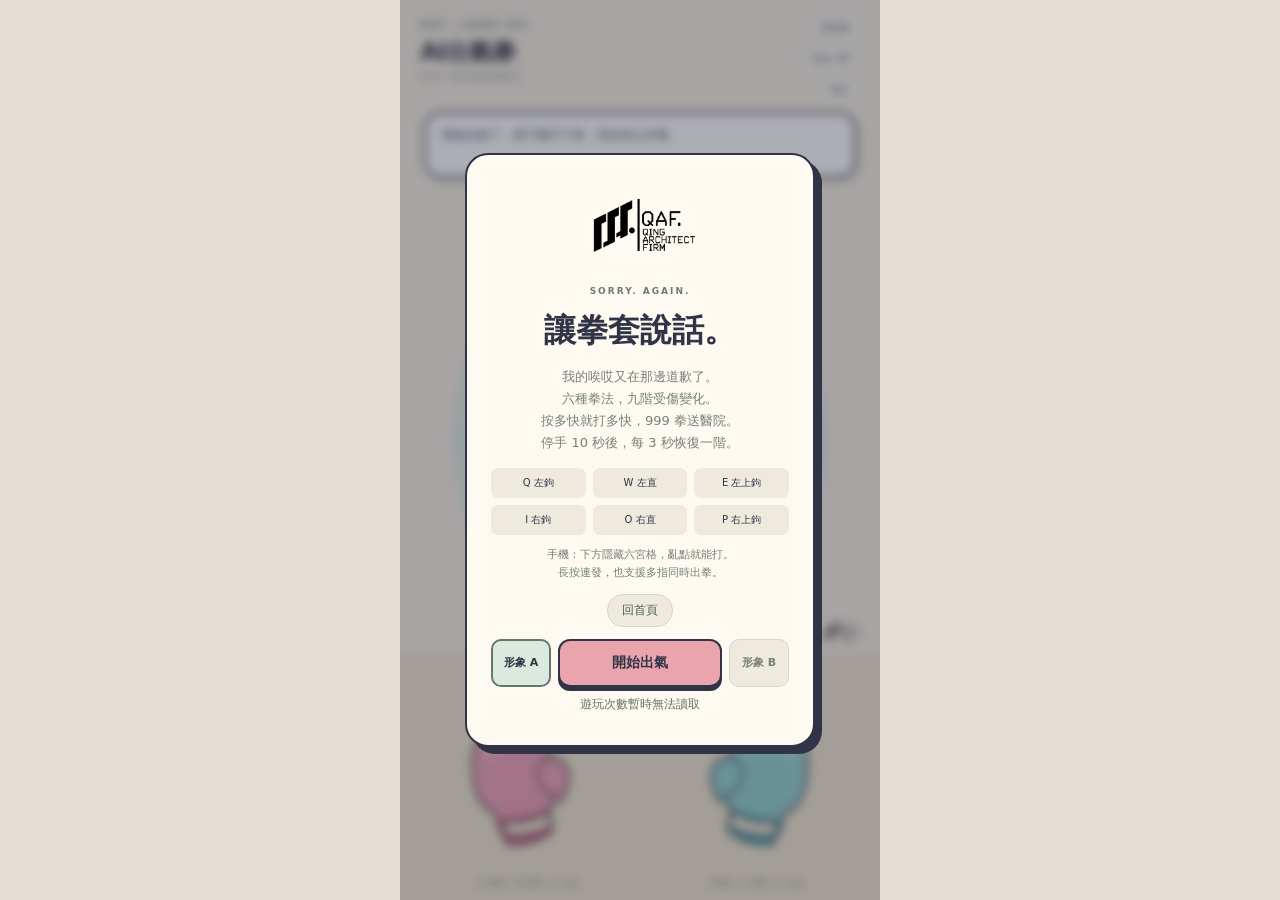
<file: aii/index.html>
<!doctype html><html lang="zh-Hant"><head><meta charset="utf-8"><meta name="viewport" content="width=device-width,initial-scale=1,maximum-scale=1,user-scalable=no,viewport-fit=cover"><meta name="theme-color" content="#f5eee2"><title>AI出氣拳｜QAF 的遊戲空間</title><meta property="og:title" content="AI出氣拳｜QAF 的遊戲空間"><meta property="og:description" content="六種拳法、搞笑表情、連打到 999 拳。AI 又在道歉？讓拳套說話！"><meta property="og:type" content="website"><meta property="og:url" content="https://qafstudio2.github.io/qaf-game/aii/"><meta property="og:image" content="https://qafstudio2.github.io/qaf-game/aii/share-face-5.png"><link rel="stylesheet" href="aii.css?v=plays-1"><link rel="stylesheet" href="../asset-loader.css?v=load-1"></head><body><main><canvas id="stage" aria-label="可愛短髮 AII 角色與拳套"></canvas><header><div><span class="tag">QAF / GAME 002</span><h1>AI出氣拳<span>999 拳送修俱樂部</span></h1></div><nav><button id="menu" aria-label="回到選單重新選形象">選形象</button><button id="sound" aria-label="切換音效">音效 ON</button><a href="../" target="_top" id="exit">退出</a></nav></header><aside id="speech" aria-live="polite"></aside><img class="game-logo" src="../qaf-logo-clear.png" alt="QAF"><div class="counter"><b id="hits">0</b><span>拳・999 拳送醫院，只有心情。</span><span id="injury"></span></div><div id="pads" aria-label="六種拳法的觸控區"><button data-punch="0" aria-label="左鉤拳 Q"></button><button data-punch="1" aria-label="左直拳 W"></button><button data-punch="2" aria-label="左上鉤拳 E"></button><button data-punch="3" aria-label="右鉤拳 I"></button><button data-punch="4" aria-label="右直拳 O"></button><button data-punch="5" aria-label="右上鉤拳 P"></button></div><div class="guide"><span>Q 鉤拳 · W 直拳 · E 上鉤</span><span>I 鉤拳 · O 直拳 · P 上鉤</span></div><section id="intro"><article><img src="../qaf-logo-clear.png" alt="QAF" width="145" height="90"><span class="tag">SORRY. AGAIN.</span><h2>讓拳套說話。</h2><p>我的唉哎又在那邊道歉了。<br>六種拳法，九階受傷變化。<br>按多快就打多快，999 拳送醫院。<br>停手 10 秒後，每 3 秒恢復一階。</p><div class="keys"><span>Q 左鉤</span><span>W 左直</span><span>E 左上鉤</span><span>I 右鉤</span><span>O 右直</span><span>P 右上鉤</span></div><p class="help">手機：下方隱藏六宮格，亂點就能打。<br>長按連發，也支援多指同時出拳。</p><a class="menu-home" href="../" target="_top">回首頁</a><div class="asset-loading" id="asset-progress" hidden><div class="asset-status"><span class="asset-label" aria-live="polite">素材載入 0%</span><button type="button" hidden>點一下開啟音樂</button></div><div class="asset-track" role="progressbar" aria-label="素材載入進度" aria-valuemin="0" aria-valuemax="100" aria-valuenow="0"><i></i></div></div><div class="avatar-start"><button id="avatar-a" class="avatar-choice selected" aria-pressed="true">形象 A</button><button id="start">開始出氣</button><button id="avatar-b" class="avatar-choice" aria-pressed="false">形象 B</button></div><p class="play-count" data-play-count="aii">遊玩次數載入中…</p></article></section><section id="rescue-end" hidden><article><span class="tag">SYSTEM UNDER REPAIR</span><h2>999 拳，送修完成。</h2><p>AII 已送到醫院。<br>今天先休息，系統明天再出錯。</p><button id="again">再打一次 ↻</button><a href="../" target="_top">回首頁</a></article></section></main><script src="../asset-loader.js?v=load-1"></script><script src="../play-count.js?v=plays-1"></script><script src="background-music.js?v=suno-3"></script><script src="aii.js?v=suno-3"></script></body></html>
</file>
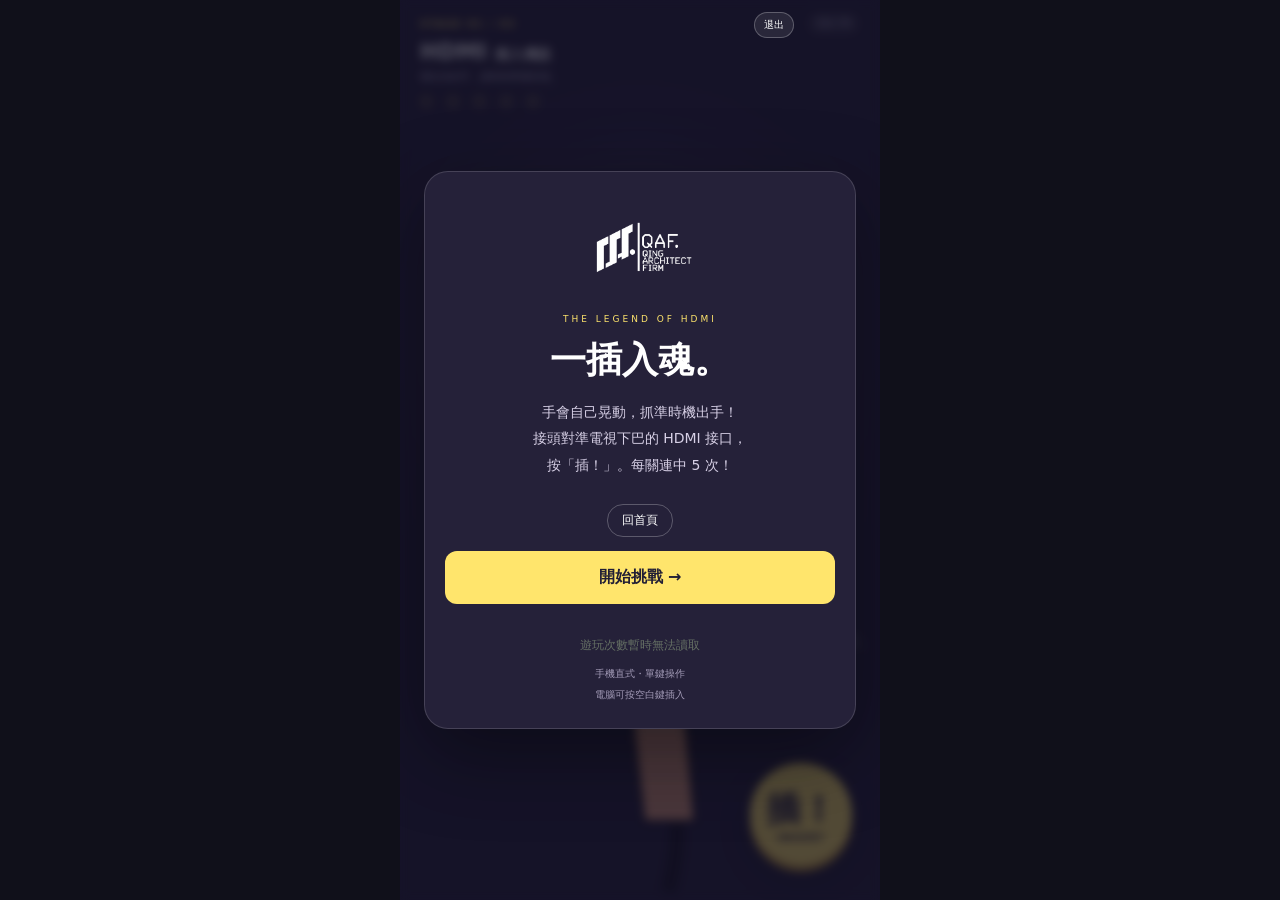
<file: hdmi/index.html>
<!doctype html>
<html lang="zh-Hant"><head><meta charset="utf-8"><meta name="viewport" content="width=device-width,initial-scale=1,maximum-scale=1,user-scalable=no,viewport-fit=cover"><meta name="theme-color" content="#19172b"><meta property="og:type" content="website"><meta property="og:title" content="HDMI 插入傳說｜QAF 的遊戲空間"><meta property="og:description" content="抓準時機，華麗插入！連中五次炸掉電視，挑戰三關獲得 HDMI 折價券。"><meta property="og:url" content="https://qafstudio2.github.io/qaf-game/hdmi/"><meta property="og:image" content="https://qafstudio2.github.io/qaf-game/share-qaf.png"><meta property="og:image:width" content="1200"><meta property="og:image:height" content="630"><title>HDMI 插入傳說</title><link rel="stylesheet" href="style.css?v=plays-1"><style>#joystick,#stick{display:none!important}</style></head>
<body><main><canvas id="game" aria-label="HDMI 插入傳說遊戲畫面"></canvas><img class="game-logo" src="../qaf-logo-clear.png" alt="QAF"><header><span id="level">STAGE 01</span><a class="home-button" href="../" target="_top" aria-label="退出遊戲回到首頁">退出</a><button id="sound" aria-label="切換音效">音效 ON</button><h1>HDMI<span>插入傳說</span></h1><p id="hint">穩住你的手，讓狗狗華麗登場。</p><div id="combo">○ ○ ○ ○ ○</div></header><div id="controls"><button id="fire">插！<small>INSERT</small></button></div><section id="overlay"><div class="card"><img class="lab-logo" width="170" height="100" style="max-width:100%;object-fit:contain" src="../qaf-logo-clear.png" alt="QAF Logo"><div class="eyebrow">THE LEGEND OF HDMI</div><h2 id="title">一插入魂。</h2><p id="description">手會自己晃動，抓準時機出手！<br>接頭對準電視下巴的 HDMI 接口，<br>按「插！」。每關連中 5 次！</p><a class="menu-home" href="../" target="_top">回首頁</a><button id="start">開始挑戰 →</button><p class="play-count" data-play-count="hdmi">遊玩次數載入中…</p><small>手機直式・單鍵操作<br>電腦可按空白鍵插入</small></div></section><div id="rotate">請將手機轉為直式 ↻</div></main><script src="../play-count.js?v=plays-1"></script><script src="game.js?v=start-audio-1"></script></body></html>
</file>
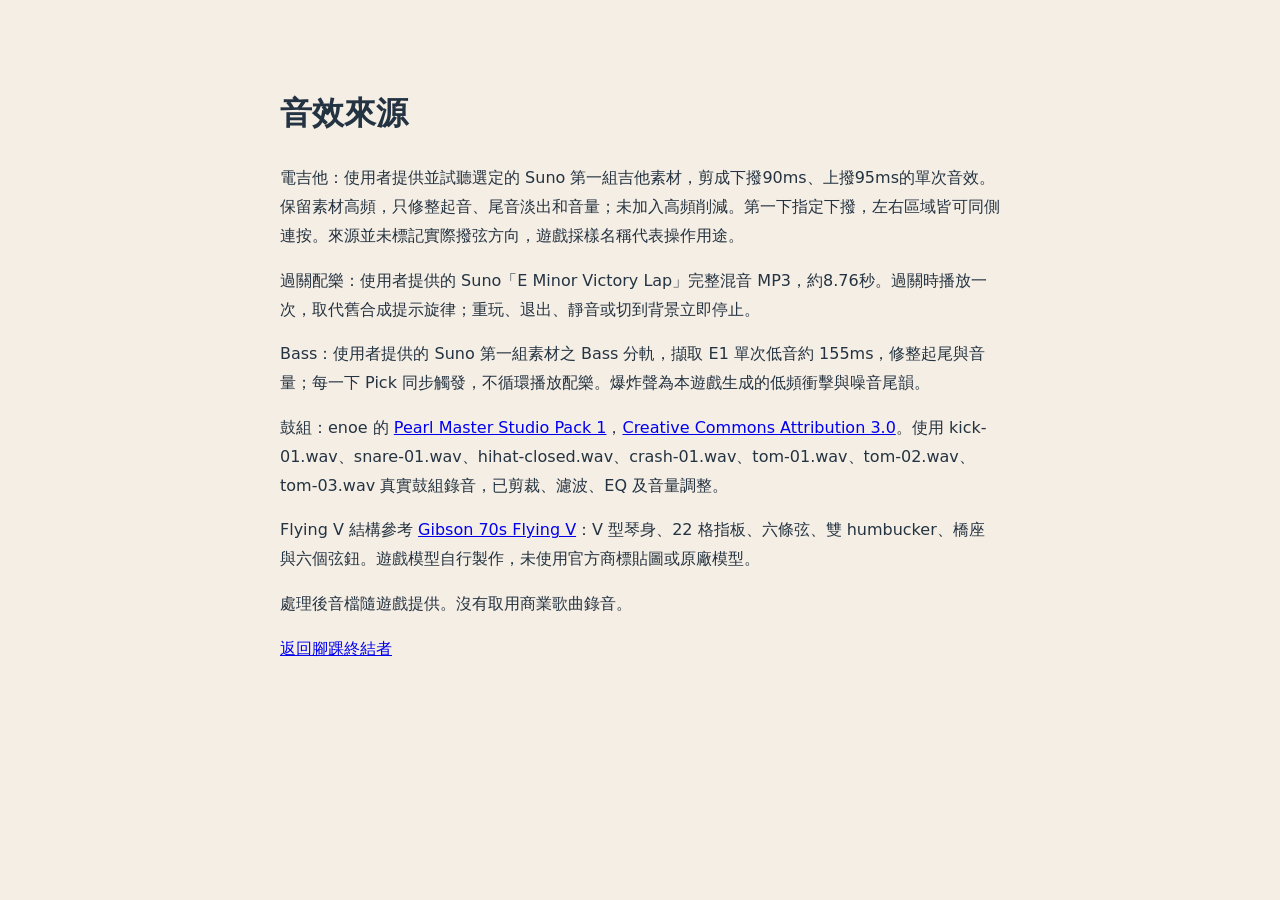
<file: ankle-breaker/credits.html>
<!doctype html><html lang="zh-Hant"><meta charset="utf-8"><meta name="viewport" content="width=device-width,initial-scale=1"><title>腳踝終結者 — 音效來源</title><body style="font:16px/1.8 system-ui;background:#f5eee5;color:#243341;max-width:720px;margin:40px auto;padding:24px"><h1>音效來源</h1><p>電吉他：使用者提供並試聽選定的 Suno 第一組吉他素材，剪成下撥90ms、上撥95ms的單次音效。保留素材高頻，只修整起音、尾音淡出和音量；未加入高頻削減。第一下指定下撥，左右區域皆可同側連按。來源並未標記實際撥弦方向，遊戲採樣名稱代表操作用途。</p><p>過關配樂：使用者提供的 Suno「E Minor Victory Lap」完整混音 MP3，約8.76秒。過關時播放一次，取代舊合成提示旋律；重玩、退出、靜音或切到背景立即停止。</p><p>Bass：使用者提供的 Suno 第一組素材之 Bass 分軌，擷取 E1 單次低音約 155ms，修整起尾與音量；每一下 Pick 同步觸發，不循環播放配樂。爆炸聲為本遊戲生成的低頻衝擊與噪音尾韻。</p><p>鼓組：enoe 的 <a href="https://oramics.github.io/sampled/DRUMS/pearl-master-studio/">Pearl Master Studio Pack 1</a>，<a href="https://creativecommons.org/licenses/by/3.0/">Creative Commons Attribution 3.0</a>。使用 kick-01.wav、snare-01.wav、hihat-closed.wav、crash-01.wav、tom-01.wav、tom-02.wav、tom-03.wav 真實鼓組錄音，已剪裁、濾波、EQ 及音量調整。</p><p>Flying V 結構參考 <a href="https://www.gibson.com/products/gibson-70s-flying-v-ebony">Gibson 70s Flying V</a>：V 型琴身、22 格指板、六條弦、雙 humbucker、橋座與六個弦鈕。遊戲模型自行製作，未使用官方商標貼圖或原廠模型。</p><p>處理後音檔隨遊戲提供。沒有取用商業歌曲錄音。</p><a href="./">返回腳踝終結者</a></body></html>
</file>
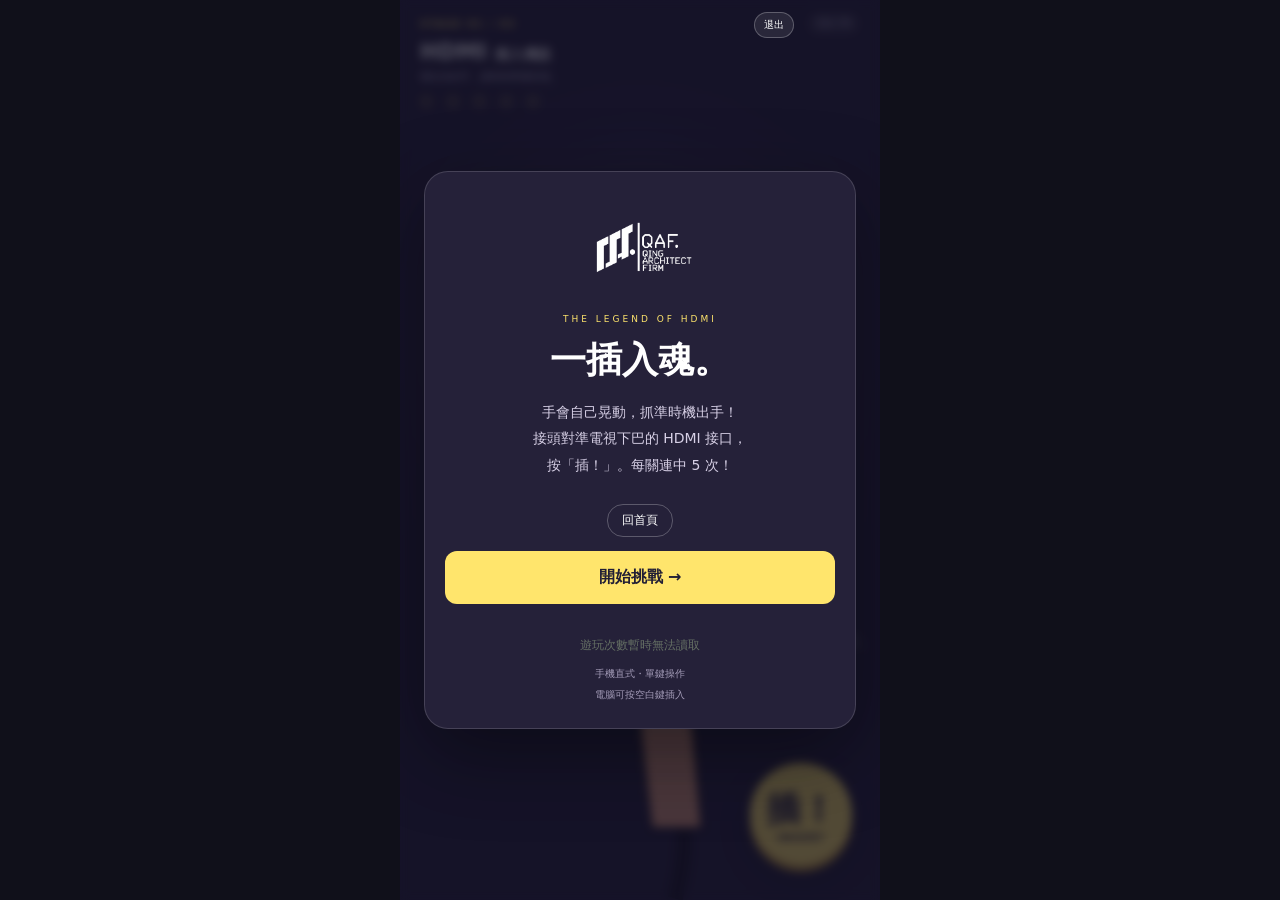
<file: hdmi/dog.html>
<!doctype html>
<html lang="zh-Hant"><head><meta charset="utf-8"><meta name="viewport" content="width=device-width,initial-scale=1,maximum-scale=1,user-scalable=no,viewport-fit=cover"><meta name="theme-color" content="#19172b"><meta property="og:type" content="website"><meta property="og:title" content="HDMI 插入傳說｜QAF 的遊戲空間"><meta property="og:description" content="抓準時機，華麗插入！連中五次炸掉電視，挑戰三關獲得 HDMI 折價券。"><meta property="og:url" content="https://qafstudio2.github.io/qaf-game/hdmi/"><meta property="og:image" content="https://qafstudio2.github.io/qaf-game/share-qaf.png"><meta property="og:image:width" content="1200"><meta property="og:image:height" content="630"><title>HDMI 插入傳說</title><link rel="stylesheet" href="style-dog.css?v=plays-1"><style>#joystick,#stick{display:none!important}</style></head>
<body><main><canvas id="game" aria-label="HDMI 插入傳說遊戲畫面"></canvas><img class="game-logo" src="../qaf-logo-clear.png" alt="QAF"><header><span id="level">STAGE 01</span><a class="home-button" href="../" target="_top" aria-label="退出遊戲回到首頁">退出</a><button id="sound" aria-label="切換音效">音效 ON</button><h1>HDMI<span>插入傳說</span></h1><p id="hint">穩住你的手，讓狗狗華麗登場。</p><div id="combo">○ ○ ○ ○ ○</div></header><div id="controls"><button id="fire">插！<small>INSERT</small></button></div><section id="overlay"><div class="card"><img class="lab-logo" width="170" height="100" style="max-width:100%;object-fit:contain" src="../qaf-logo-clear.png" alt="QAF Logo"><div class="eyebrow">THE LEGEND OF HDMI</div><h2 id="title">一插入魂。</h2><p id="description">手會自己晃動，抓準時機出手！<br>接頭對準電視下巴的 HDMI 接口，<br>按「插！」。每關連中 5 次！</p><a class="menu-home" href="../" target="_top">回首頁</a><button id="start">開始挑戰 →</button><p class="play-count" data-play-count="hdmi">遊玩次數載入中…</p><small>手機直式・單鍵操作<br>電腦可按空白鍵插入</small></div></section><div id="rotate">請將手機轉為直式 ↻</div></main><script src="../play-count.js?v=plays-1"></script><script src="game-dog.js?v=start-audio-1"></script></body></html>
</file>
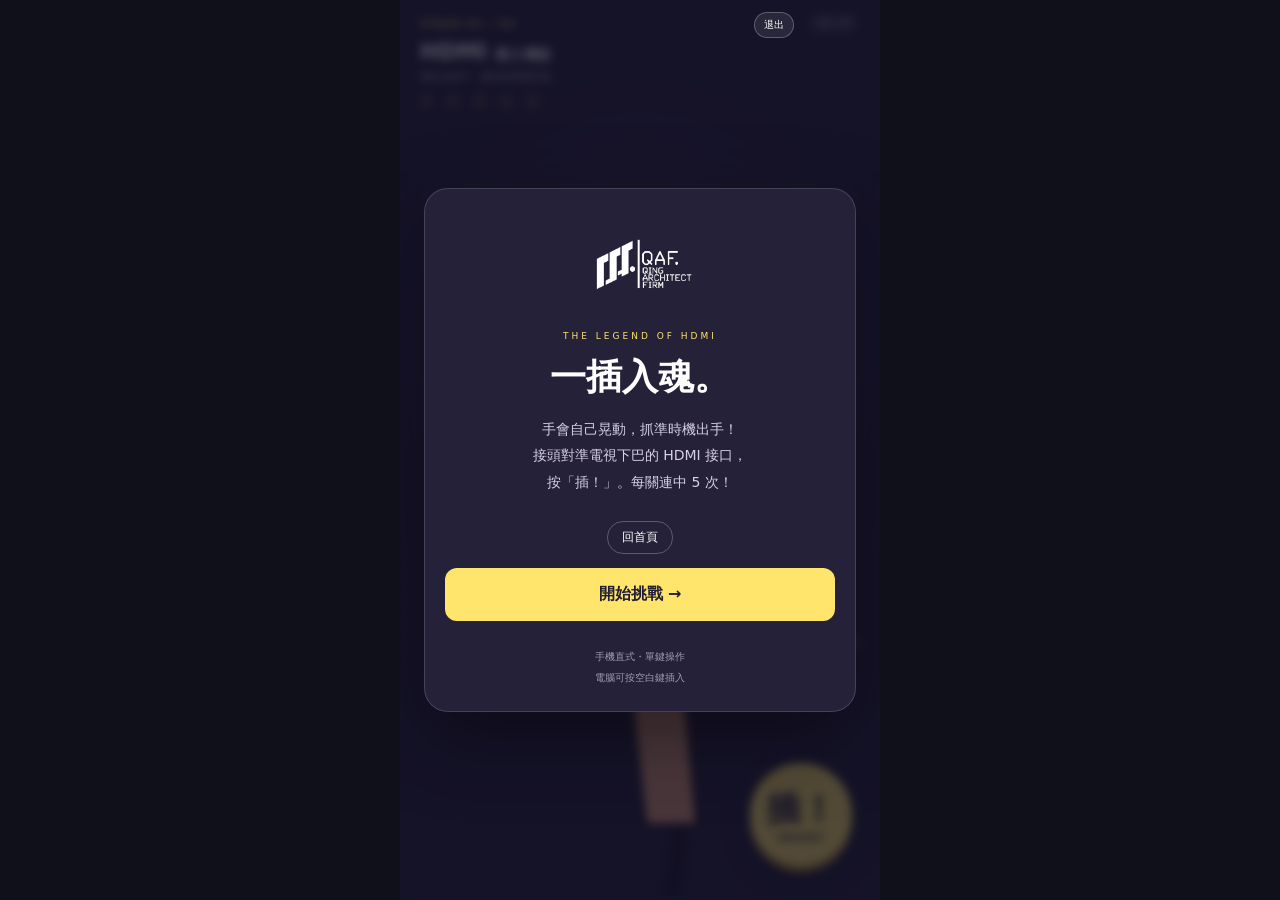
<file: hdmi/play.html>
<!doctype html>
<html lang="zh-Hant"><head><meta charset="utf-8"><meta name="viewport" content="width=device-width,initial-scale=1,maximum-scale=1,user-scalable=no,viewport-fit=cover"><meta name="theme-color" content="#19172b"><meta property="og:type" content="website"><meta property="og:title" content="HDMI 插入傳說｜QAF 的遊戲空間"><meta property="og:description" content="抓準時機，華麗插入！連中五次炸掉電視，挑戰三關獲得 HDMI 折價券。"><meta property="og:url" content="https://qafstudio2.github.io/qaf-game/hdmi/"><meta property="og:image" content="https://qafstudio2.github.io/qaf-game/share-qaf.png"><meta property="og:image:width" content="1200"><meta property="og:image:height" content="630"><title>HDMI 插入傳說</title><link rel="stylesheet" href="style.css?v=logo-home-32"><style>#joystick,#stick{display:none!important}</style></head>
<body><main><canvas id="game" aria-label="HDMI 插入傳說遊戲畫面"></canvas><img class="game-logo" src="../qaf-logo-clear.png" alt="QAF"><header><span id="level">STAGE 01</span><a class="home-button" href="../" target="_top" aria-label="退出遊戲回到首頁">退出</a><button id="sound" aria-label="切換音效">音效 ON</button><h1>HDMI<span>插入傳說</span></h1><p id="hint">穩住你的手，讓狗狗華麗登場。</p><div id="combo">○ ○ ○ ○ ○</div></header><div id="controls"><button id="fire">插！<small>INSERT</small></button></div><section id="overlay"><div class="card"><img class="lab-logo" width="170" height="100" style="max-width:100%;object-fit:contain" src="../qaf-logo-clear.png" alt="QAF Logo"><div class="eyebrow">THE LEGEND OF HDMI</div><h2 id="title">一插入魂。</h2><p id="description">手會自己晃動，抓準時機出手！<br>接頭對準電視下巴的 HDMI 接口，<br>按「插！」。每關連中 5 次！</p><a class="menu-home" href="../" target="_top">回首頁</a><button id="start">開始挑戰 →</button><small>手機直式・單鍵操作<br>電腦可按空白鍵插入</small></div></section><div id="rotate">請將手機轉為直式 ↻</div></main><script src="game.js?v=logo-home-32"></script></body></html>
</file>
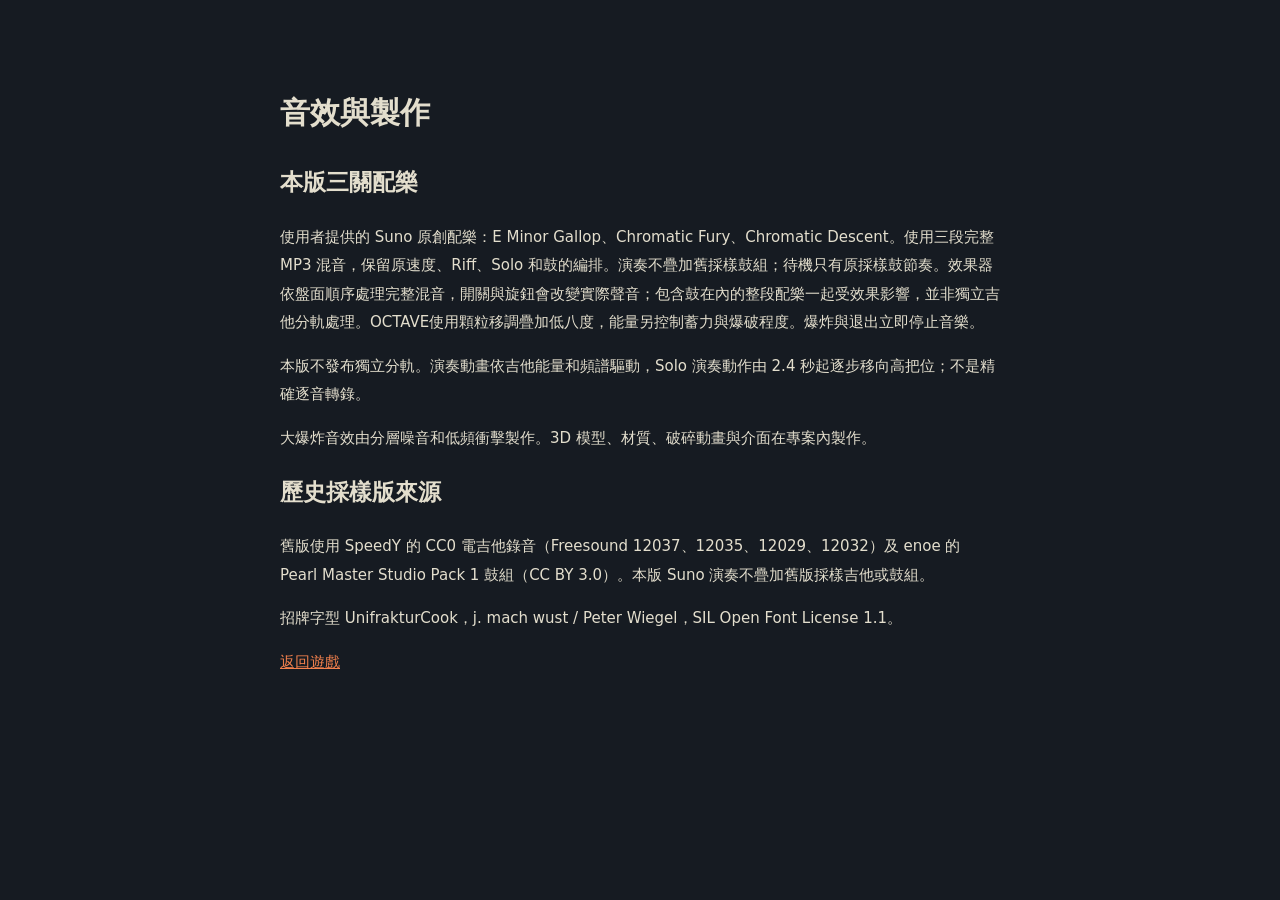
<file: rock-demolition/credits.html>
<!doctype html><html lang="zh-Hant"><head><meta charset="utf-8"><meta name="viewport" content="width=device-width,initial-scale=1"><title>金屬爆破大王｜音效來源</title></head><body style="max-width:720px;margin:40px auto;padding:24px;background:#161b22;color:#e3decd;font:15px/1.9 system-ui"><h1>音效與製作</h1><h2>本版三關配樂</h2><p>使用者提供的 Suno 原創配樂：E Minor Gallop、Chromatic Fury、Chromatic Descent。使用三段完整 MP3 混音，保留原速度、Riff、Solo 和鼓的編排。演奏不疊加舊採樣鼓組；待機只有原採樣鼓節奏。效果器依盤面順序處理完整混音，開關與旋鈕會改變實際聲音；包含鼓在內的整段配樂一起受效果影響，並非獨立吉他分軌處理。OCTAVE使用顆粒移調疊加低八度，能量另控制蓄力與爆破程度。爆炸與退出立即停止音樂。</p><p>本版不發布獨立分軌。演奏動畫依吉他能量和頻譜驅動，Solo 演奏動作由 2.4 秒起逐步移向高把位；不是精確逐音轉錄。</p><p>大爆炸音效由分層噪音和低頻衝擊製作。3D 模型、材質、破碎動畫與介面在專案內製作。</p><h2>歷史採樣版來源</h2><p>舊版使用 SpeedY 的 CC0 電吉他錄音（Freesound 12037、12035、12029、12032）及 enoe 的 Pearl Master Studio Pack 1 鼓組（CC BY 3.0）。本版 Suno 演奏不疊加舊版採樣吉他或鼓組。</p><p>招牌字型 UnifrakturCook，j. mach wust / Peter Wiegel，SIL Open Font License 1.1。</p><a href="./" style="color:#f3814d">返回遊戲</a></body></html>
</file>
<file: aii/aii.css>
*{box-sizing:border-box}html,body{margin:0;width:100%;height:100%;overflow:hidden;position:fixed;inset:0;overscroll-behavior:none;background:#e5ded4;color:#303446;font:14px system-ui,"Microsoft JhengHei",sans-serif;touch-action:none;user-select:none}main{position:relative;width:100%;max-width:480px;height:100svh;margin:auto;background:#f5eee2;overflow:hidden}canvas{display:block;width:100%;height:100%}header{position:absolute;top:max(15px,env(safe-area-inset-top));left:20px;right:20px;display:flex;justify-content:space-between;gap:6px;pointer-events:none}.tag{font-size:9px;letter-spacing:2px;font-weight:800;color:#6b7b76}h1{font-size:24px;margin:6px 0;line-height:1.25;letter-spacing:-1px}h1 span{display:block;font-size:10px;letter-spacing:2px;font-weight:500;margin-top:4px;color:#85918a}nav{display:flex;flex-direction:column;align-items:flex-end;gap:8px;pointer-events:auto}nav button,nav a{font:inherit;font-size:10px;border:1px solid #d9d5c9;padding:6px 9px;border-radius:16px;background:#fff8;color:#505e58;text-decoration:none}button{touch-action:none;cursor:pointer;-webkit-tap-highlight-color:transparent}#speech{position:absolute;top:112px;left:24px;right:24px;background:#fff;border:2px solid #303446;border-radius:17px;padding:12px 15px;font-size:12px;line-height:1.65;box-shadow:4px 4px 0 #dad6cb;min-height:66px;pointer-events:none}#speech:after{content:"";position:absolute;bottom:-9px;left:48%;width:14px;height:14px;background:#fff;border-right:2px solid #303446;border-bottom:2px solid #303446;transform:rotate(45deg)}.counter{position:absolute;bottom:27%;left:0;right:0;text-align:center;pointer-events:none}.counter b{font-size:23px;display:block;font-weight:900;color:#65766f}.counter span{font-size:9px;color:#929a8b;letter-spacing:1px}#pads{position:absolute;inset:68% 0 32px;display:grid;grid-template-columns:repeat(2,1fr);grid-template-rows:repeat(3,1fr);grid-auto-flow:column}#pads button{border:0;background:transparent;outline-offset:-5px}#pads button:focus-visible{outline:2px dashed #85998d}#pads button:active{background:#78948912}.guide{position:absolute;bottom:max(10px,env(safe-area-inset-bottom));left:12px;right:12px;display:flex;justify-content:space-around;pointer-events:none;color:#7e887d;font-size:9px}#intro{position:absolute;inset:0;display:grid;place-items:center;background:#30344665;backdrop-filter:blur(5px);padding:20px}article{width:100%;max-width:350px;background:#fffaf1;border:2px solid #303446;border-radius:23px;box-shadow:7px 7px 0 #303446;padding:24px;text-align:center}article img{display:block;object-fit:contain;margin:0 auto 12px;background:transparent;border-radius:0;padding:0}article h2{font-size:32px;margin:12px 0}article p{font-size:13px;line-height:1.7;color:#768178}.keys{display:grid;grid-template-columns:repeat(3,1fr);gap:7px}.keys span{font-size:10px;background:#eeeade;border-radius:7px;padding:8px 2px}article p.help{font-size:11px}#start{width:100%;padding:14px;border:2px solid #303446;border-radius:12px;background:#eaa4ae;color:#303446;font-size:15px;font-weight:900;box-shadow:0 4px 0 #303446}@media(max-height:650px){header{top:10px}h1{font-size:21px}#speech{top:98px;padding:9px 12px;font-size:11px;min-height:55px}article{padding:16px}article img{height:65px;width:110px;margin-bottom:6px}article h2{font-size:27px;margin:8px 0}article p{font-size:11px;margin:8px 0}.keys span{padding:6px 1px}#start{padding:11px}}


#injury{display:block;color:#946b80;font-size:10px;margin-top:3px}.counter{bottom:23%}.counter b{font-size:20px}
.game-logo{position:absolute;right:13px;bottom:28%;width:48px;height:auto;mix-blend-mode:multiply;opacity:.65;pointer-events:none}

#rescue-end{position:absolute;inset:0;display:grid;place-items:center;background:#f5eee2c9;padding:20px}#rescue-end[hidden]{display:none}#again{display:block;width:100%;padding:13px;background:#eaa4ae;border:1.7px solid #303446;border-radius:8px;font:700 14px system-ui;color:#303446}#rescue-end a{display:inline-block;margin-top:18px;color:#6b7b76;font-size:12px}
.avatar-start{display:grid;grid-template-columns:60px minmax(0,1fr) 60px;align-items:stretch;gap:7px}.avatar-choice{border:1px solid #d9d5c9;border-radius:10px;background:#eeeade;color:#768178;font:700 11px system-ui;padding:8px 2px}.avatar-choice.selected{background:#dce9df;border:2px solid #65766f;color:#303446}.avatar-start #start{font-size:14px;padding:13px 2px}@media(max-height:650px){.avatar-start #start{padding:10px 2px}}

nav{gap:5px}nav button,nav a{padding:5px 9px}

/* Keep rapid taps and long holds inside the game instead of iOS text selection. */
main,main *{-webkit-user-select:none;user-select:none;-webkit-touch-callout:none;-webkit-tap-highlight-color:transparent}main img,canvas{-webkit-user-drag:none}#pads,#pads button{touch-action:none}

.menu-home{display:inline-block;color:#505e58;font:12px system-ui;text-decoration:none;padding:7px 14px;border:1px solid #d9d5c9;border-radius:16px;background:#eeeade;margin:0 0 12px}
</file>
<file: asset-loader.css>
.asset-loading{width:100%;margin:12px 0;text-align:left;color:#58665f;font:600 11px/1.4 system-ui,"Microsoft JhengHei",sans-serif}
.asset-status{display:flex;align-items:center;justify-content:space-between;gap:5px;min-height:23px;white-space:nowrap}
.asset-status button{width:auto!important;min-height:0!important;margin:0!important;padding:3px 0 3px 5px!important;border:0!important;box-shadow:none!important;background:transparent!important;font:600 11px/1.4 system-ui!important;color:#526a5c!important;text-decoration:underline;text-underline-offset:3px;cursor:pointer}
.asset-status button[hidden]{display:none!important}
.asset-track{height:6px;overflow:hidden;border-radius:8px;background:#ded9cd}
.asset-track i{display:block;height:100%;width:0;border-radius:inherit;background:#6f9781;transition:width .12s linear}
#start:disabled{cursor:wait;opacity:.65}
#intro article{max-height:100%;overflow-y:auto;overscroll-behavior:contain;touch-action:pan-y}
@media(max-height:650px){.asset-loading{margin:7px 0}.asset-status{min-height:20px}}
</file>
<file: hdmi/style.css>
*{box-sizing:border-box}html,body{margin:0;width:100%;height:100%;overflow:hidden;background:#10101a;color:#fff;font-family:system-ui,"Microsoft JhengHei",sans-serif;touch-action:none;user-select:none}main{position:relative;margin:auto;width:100%;max-width:480px;height:100%;height:100dvh;overflow:hidden;background:#211e35}canvas{width:100%;height:100%;display:block}header{position:absolute;top:max(22px,env(safe-area-inset-top));left:25px;right:25px;pointer-events:none}#level{font-size:11px;letter-spacing:3px;color:#ffe56c;font-weight:900}h1{font-size:32px;letter-spacing:-1px;margin:10px 0 5px}h1 span{font-size:18px;margin-left:10px}header p{font-size:12px;color:#c5bfd9;margin:0}#combo{letter-spacing:9px;color:#ffe56c;font-size:23px;margin-top:14px}button{font:inherit;cursor:pointer;border:0;touch-action:none}#sound{pointer-events:auto;float:right;background:#ffffff12;color:#c5bfd9;padding:7px 10px;border-radius:15px;font-size:10px}#controls{position:absolute;bottom:max(35px,env(safe-area-inset-bottom));left:28px;right:28px;display:flex;justify-content:space-between;align-items:center}#joystick{width:122px;height:122px;border-radius:50%;background:#ffffff09;border:1px solid #ffffff30;position:relative;touch-action:none;box-shadow:inset 0 0 30px #0003}#stick{position:absolute;left:35px;top:35px;width:50px;height:50px;border-radius:50%;background:linear-gradient(145deg,#77718e,#39344f);border:2px solid #aaa2ba;box-shadow:0 7px 12px #0005}#joystick b{position:absolute;bottom:-22px;width:100%;text-align:center;color:#a39bb7;font-size:11px;letter-spacing:4px}#fire{height:102px;width:102px;border-radius:50%;background:#ffe56c;color:#211e35;font-size:35px;font-weight:1000;box-shadow:0 7px 0 #b99137,0 12px 30px #0004}#fire:active{transform:translateY(5px);box-shadow:0 2px 0 #b99137}#fire small{display:block;font-size:9px;letter-spacing:2px}#overlay{position:absolute;inset:0;background:#100e22b8;display:grid;place-items:center;padding:24px;backdrop-filter:blur(5px)}.card{width:100%;text-align:center;border:1px solid #ffffff26;border-radius:24px;padding:36px 20px;background:#252139;box-shadow:0 25px 80px #0006}.eyebrow{font-size:9px;letter-spacing:3px;color:#ffe56c}.card h2{font-size:42px;margin:18px 0}.card p{font-size:14px;line-height:1.9;color:#d7d0e6}.card button{width:100%;margin:14px 0 24px;background:#ffe56c;color:#211e35;padding:16px;border-radius:12px;font-weight:900}.card small{font-size:10px;line-height:1.8;color:#a39bb7}#rotate{display:none}@media(orientation:landscape) and (max-height:500px){#rotate{display:grid;position:absolute;inset:0;place-items:center;background:#211e35;z-index:9;font-size:24px}}

.lab-logo{display:block;width:170px;height:100px;object-fit:contain;background:#fff;border-radius:10px;padding:8px;margin:0 auto 18px}.card:has(.lab-logo){padding-top:24px;padding-bottom:24px}.card:has(.lab-logo) h2{font-size:36px;margin:12px 0}

html,body{position:fixed;inset:0;overscroll-behavior:none;width:100%;height:100%;touch-action:none}main{overscroll-behavior:none;height:100svh}#controls{justify-content:flex-end}button{-webkit-tap-highlight-color:transparent}canvas{touch-action:none}
@media(max-height:700px){header{top:max(12px,env(safe-area-inset-top));left:20px;right:20px}h1{font-size:26px;margin:6px 0 4px}h1 span{font-size:15px}#combo{margin-top:7px;font-size:20px}#controls{bottom:max(22px,env(safe-area-inset-bottom))}#fire{width:86px;height:86px;font-size:30px}.card{padding:20px 16px}.lab-logo{height:75px;width:145px;margin-bottom:10px}.card:has(.lab-logo) h2{font-size:30px;margin:10px 0}.card p{font-size:12px;line-height:1.8}.card button{margin:10px 0 12px;padding:13px}.card small{font-size:9px}}
header{top:max(12px,env(safe-area-inset-top));left:20px;right:20px}#level{font-size:9px;letter-spacing:2px}h1{font-size:22px;line-height:1.2;margin:8px 0 5px;letter-spacing:0}h1 span{font-size:14px;margin-left:8px}header p{font-size:10px;line-height:1.4}#combo{font-size:14px;line-height:1.4;letter-spacing:5px;margin-top:7px}#sound{font-size:9px;padding:5px 9px}#joystick,#stick{display:none!important}

main,main *{-webkit-user-select:none;user-select:none;-webkit-touch-callout:none;-webkit-tap-highlight-color:transparent}main img,canvas{-webkit-user-drag:none}#controls,#fire{touch-action:none}

.home-button{position:absolute;z-index:5;right:66px;top:0;pointer-events:auto;font:10px system-ui;color:#fff;text-decoration:none;padding:5px 9px;border:1px solid #ffffff40;border-radius:20px;background:#ffffff16}header{pointer-events:none}header #sound{pointer-events:auto}

.menu-home{display:inline-block;color:#fff;font:12px system-ui;text-decoration:none;border:1px solid #ffffff40;border-radius:16px;padding:7px 14px;margin-top:12px}

.game-logo{position:absolute;right:14px;bottom:27%;width:48px;height:auto;opacity:.7;pointer-events:none;filter:invert(1)}.lab-logo{background:transparent;filter:invert(1)}
</file>
<file: hdmi/style-dog.css>
*{box-sizing:border-box}html,body{margin:0;width:100%;height:100%;overflow:hidden;background:#10101a;color:#fff;font-family:system-ui,"Microsoft JhengHei",sans-serif;touch-action:none;user-select:none}main{position:relative;margin:auto;width:100%;max-width:480px;height:100%;height:100dvh;overflow:hidden;background:#211e35}canvas{width:100%;height:100%;display:block}header{position:absolute;top:max(22px,env(safe-area-inset-top));left:25px;right:25px;pointer-events:none}#level{font-size:11px;letter-spacing:3px;color:#ffe56c;font-weight:900}h1{font-size:32px;letter-spacing:-1px;margin:10px 0 5px}h1 span{font-size:18px;margin-left:10px}header p{font-size:12px;color:#c5bfd9;margin:0}#combo{letter-spacing:9px;color:#ffe56c;font-size:23px;margin-top:14px}button{font:inherit;cursor:pointer;border:0;touch-action:none}#sound{pointer-events:auto;float:right;background:#ffffff12;color:#c5bfd9;padding:7px 10px;border-radius:15px;font-size:10px}#controls{position:absolute;bottom:max(35px,env(safe-area-inset-bottom));left:28px;right:28px;display:flex;justify-content:space-between;align-items:center}#joystick{width:122px;height:122px;border-radius:50%;background:#ffffff09;border:1px solid #ffffff30;position:relative;touch-action:none;box-shadow:inset 0 0 30px #0003}#stick{position:absolute;left:35px;top:35px;width:50px;height:50px;border-radius:50%;background:linear-gradient(145deg,#77718e,#39344f);border:2px solid #aaa2ba;box-shadow:0 7px 12px #0005}#joystick b{position:absolute;bottom:-22px;width:100%;text-align:center;color:#a39bb7;font-size:11px;letter-spacing:4px}#fire{height:102px;width:102px;border-radius:50%;background:#ffe56c;color:#211e35;font-size:35px;font-weight:1000;box-shadow:0 7px 0 #b99137,0 12px 30px #0004}#fire:active{transform:translateY(5px);box-shadow:0 2px 0 #b99137}#fire small{display:block;font-size:9px;letter-spacing:2px}#overlay{position:absolute;inset:0;background:#100e22b8;display:grid;place-items:center;padding:24px;backdrop-filter:blur(5px)}.card{width:100%;text-align:center;border:1px solid #ffffff26;border-radius:24px;padding:36px 20px;background:#252139;box-shadow:0 25px 80px #0006}.eyebrow{font-size:9px;letter-spacing:3px;color:#ffe56c}.card h2{font-size:42px;margin:18px 0}.card p{font-size:14px;line-height:1.9;color:#d7d0e6}.card button{width:100%;margin:14px 0 24px;background:#ffe56c;color:#211e35;padding:16px;border-radius:12px;font-weight:900}.card small{font-size:10px;line-height:1.8;color:#a39bb7}#rotate{display:none}@media(orientation:landscape) and (max-height:500px){#rotate{display:grid;position:absolute;inset:0;place-items:center;background:#211e35;z-index:9;font-size:24px}}

.lab-logo{display:block;width:170px;height:100px;object-fit:contain;background:#fff;border-radius:10px;padding:8px;margin:0 auto 18px}.card:has(.lab-logo){padding-top:24px;padding-bottom:24px}.card:has(.lab-logo) h2{font-size:36px;margin:12px 0}

html,body{position:fixed;inset:0;overscroll-behavior:none;width:100%;height:100%;touch-action:none}main{overscroll-behavior:none;height:100svh}#controls{justify-content:flex-end}button{-webkit-tap-highlight-color:transparent}canvas{touch-action:none}
@media(max-height:700px){header{top:max(12px,env(safe-area-inset-top));left:20px;right:20px}h1{font-size:26px;margin:6px 0 4px}h1 span{font-size:15px}#combo{margin-top:7px;font-size:20px}#controls{bottom:max(22px,env(safe-area-inset-bottom))}#fire{width:86px;height:86px;font-size:30px}.card{padding:20px 16px}.lab-logo{height:75px;width:145px;margin-bottom:10px}.card:has(.lab-logo) h2{font-size:30px;margin:10px 0}.card p{font-size:12px;line-height:1.8}.card button{margin:10px 0 12px;padding:13px}.card small{font-size:9px}}
header{top:max(12px,env(safe-area-inset-top));left:20px;right:20px}#level{font-size:9px;letter-spacing:2px}h1{font-size:22px;line-height:1.2;margin:8px 0 5px;letter-spacing:0}h1 span{font-size:14px;margin-left:8px}header p{font-size:10px;line-height:1.4}#combo{font-size:14px;line-height:1.4;letter-spacing:5px;margin-top:7px}#sound{font-size:9px;padding:5px 9px}#joystick,#stick{display:none!important}

main,main *{-webkit-user-select:none;user-select:none;-webkit-touch-callout:none;-webkit-tap-highlight-color:transparent}main img,canvas{-webkit-user-drag:none}#controls,#fire{touch-action:none}

.home-button{position:absolute;z-index:5;right:66px;top:0;pointer-events:auto;font:10px system-ui;color:#fff;text-decoration:none;padding:5px 9px;border:1px solid #ffffff40;border-radius:20px;background:#ffffff16}header{pointer-events:none}header #sound{pointer-events:auto}

.menu-home{display:inline-block;color:#fff;font:12px system-ui;text-decoration:none;border:1px solid #ffffff40;border-radius:16px;padding:7px 14px;margin-top:12px}

.game-logo{position:absolute;right:14px;bottom:27%;width:48px;height:auto;opacity:.7;pointer-events:none;filter:invert(1)}.lab-logo{background:transparent;filter:invert(1)}
</file>
